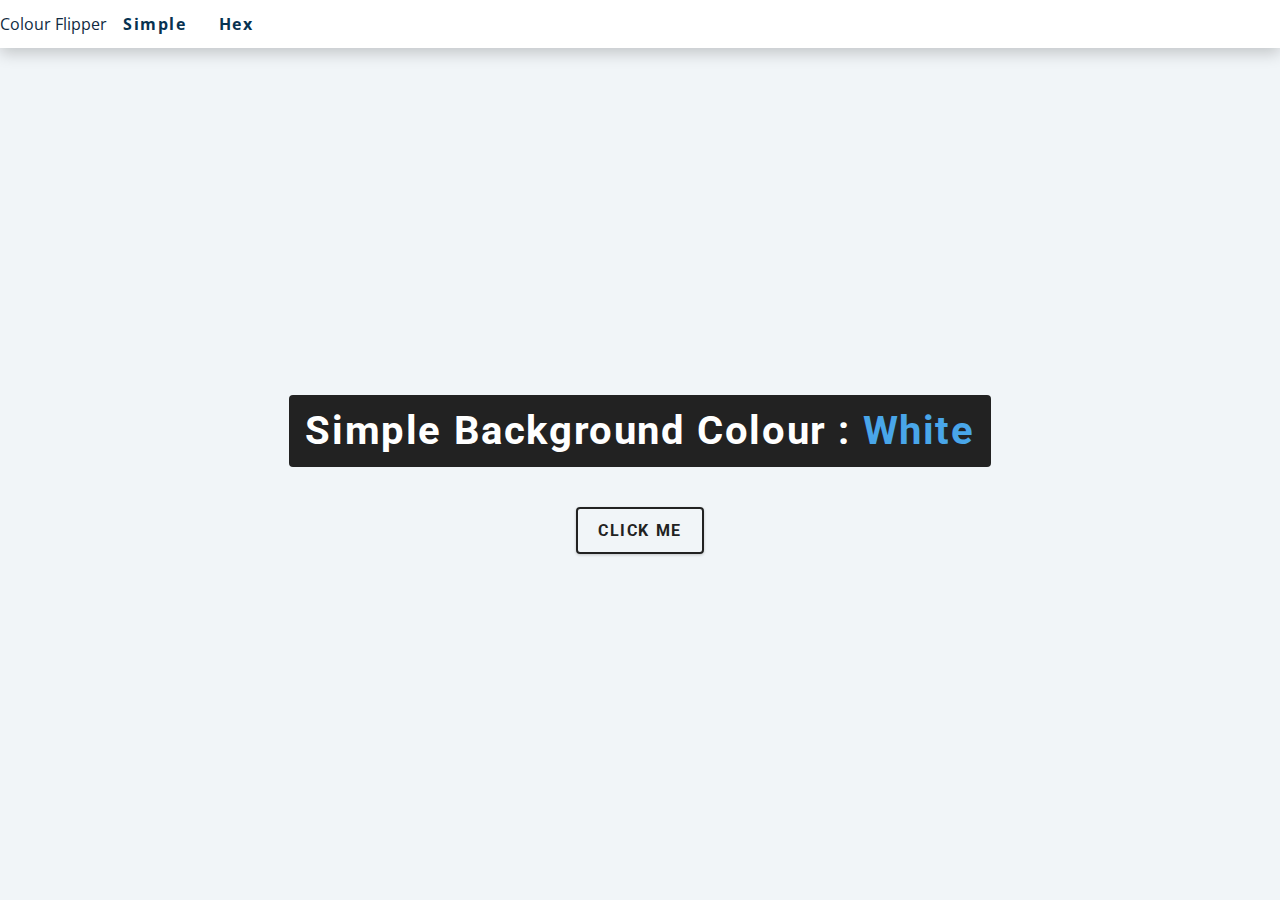
<file: index.html>
<!DOCTYPE html>
<html lang="en">

<head>
    <meta charset="UTF-8" />
    <meta name="viewport" content="width=device-width, initial-scale=1.0" />
    <title>Colour Flipper || Simple</title>
    <!-- styles -->
    <link rel="stylesheet" href="resources/style.css" />

</head>
<body>
    <nav>
      <div class="nav-centre">
        <ul class="nav-links">
            <li>Colour Flipper</li>
            <li>
                <a href="index.html">Simple</a>
            </li>
            <li>
                <a href="hex.html">Hex</a>
            </li>
        </ul>
      </div>  
    </nav>
    <main>
        <div class="container">
            <h2>
               Simple Background colour : 
                <span class="color">
                    White
                </span>
            </h2>
        <button class="btn btn-hero" id="btn">click me</button>
        </div>
    </main>
    <!-- javascript -->
    <script src="app.js">
    </script>
</body>

</html>
</file>
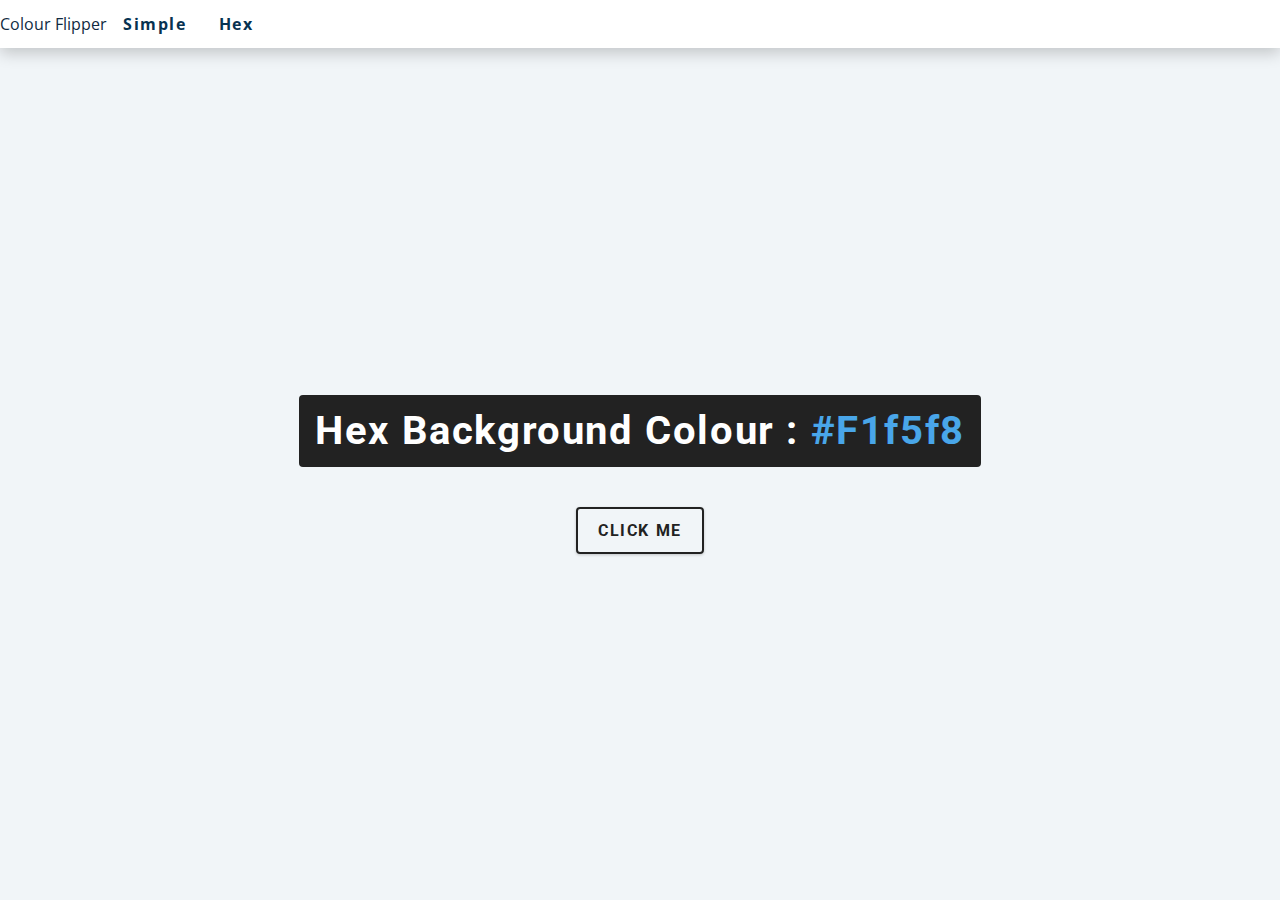
<file: hex.html>
<!DOCTYPE html>
<html lang="en">

<head>
    <meta charset="UTF-8" />
    <meta name="viewport" content="width=device-width, initial-scale=1.0" />
    <title>Colour Flipper || Hex</title>
    <!-- styles -->
    <link rel="stylesheet" href="resources/style.css" />

</head>
<body>
    <nav>
      <div class="nav-centre">
        <ul class="nav-links">
            <li>Colour Flipper</li>
            <li>
                <a href="index.html">Simple</a>
            </li>
            <li>
                <a href="hex.html">Hex</a>
            </li>
        </ul>
      </div>  
    </nav>
    <main>
        <div class="container">
            <h2>
                Hex Background colour : 
                <span class="color">
                    #f1f5f8
                </span>
            </h2>
            <button class="btn btn-hero" id="btn">click me</button>
        </div>
    </main>
    <!-- javascript -->
    <script src="hex.js">
    </script>
</body>

</html>
</file>
<file: resources/style.css>
/*
=============== 
Fonts
===============
*/
@import url("https://fonts.googleapis.com/css?family=Open+Sans|Roboto:400,700&display=swap");

/*
=============== 
Variables
===============
*/

:root {
  /* dark shades of primary color*/
  --clr-primary-1: hsl(205, 86%, 17%);
  --clr-primary-2: hsl(205, 77%, 27%);
  --clr-primary-3: hsl(205, 72%, 37%);
  --clr-primary-4: hsl(205, 63%, 48%);
  /* primary/main color */
  --clr-primary-5: hsl(205, 78%, 60%);
  /* lighter shades of primary color */
  --clr-primary-6: hsl(205, 89%, 70%);
  --clr-primary-7: hsl(205, 90%, 76%);
  --clr-primary-8: hsl(205, 86%, 81%);
  --clr-primary-9: hsl(205, 90%, 88%);
  --clr-primary-10: hsl(205, 100%, 96%);
  /* darkest grey - used for headings */
  --clr-grey-1: hsl(209, 61%, 16%);
  --clr-grey-2: hsl(211, 39%, 23%);
  --clr-grey-3: hsl(209, 34%, 30%);
  --clr-grey-4: hsl(209, 28%, 39%);
  /* grey used for paragraphs */
  --clr-grey-5: hsl(210, 22%, 49%);
  --clr-grey-6: hsl(209, 23%, 60%);
  --clr-grey-7: hsl(211, 27%, 70%);
  --clr-grey-8: hsl(210, 31%, 80%);
  --clr-grey-9: hsl(212, 33%, 89%);
  --clr-grey-10: hsl(210, 36%, 96%);
  --clr-white: #fff;
  --clr-red-dark: hsl(360, 67%, 44%);
  --clr-red-light: hsl(360, 71%, 66%);
  --clr-green-dark: hsl(125, 67%, 44%);
  --clr-green-light: hsl(125, 71%, 66%);
  --clr-black: #222;
  --ff-primary: "Roboto", sans-serif;
  --ff-secondary: "Open Sans", sans-serif;
  --transition: all 0.3s linear;
  --spacing: 0.1rem;
  --radius: 0.25rem;
  --light-shadow: 0 5px 15px rgba(0, 0, 0, 0.1);
  --dark-shadow: 0 5px 15px rgba(0, 0, 0, 0.2);
  --max-width: 1170px;
  --fixed-width: 620px;
}
/*
=============== 
Global Styles
===============
*/

*,
::after,
::before {
  margin: 0;
  padding: 0;
  box-sizing: border-box;
}
body {
  font-family: var(--ff-secondary);
  background: var(--clr-grey-10);
  color: var(--clr-grey-1);
  line-height: 1.5;
  font-size: 0.875rem;
}
ul {
  list-style-type: none;
}
a {
  text-decoration: none;
  margin-left: 1rem;
}
h1,
h2,
h3,
h4 {
  letter-spacing: var(--spacing);
  text-transform: capitalize;
  line-height: 1.25;
  margin-bottom: 0.75rem;
  font-family: var(--ff-primary);
}
h1 {
  font-size: 3rem;
}
h2 {
  font-size: 2rem;
}
h3 {
  font-size: 1.25rem;
}
h4 {
  font-size: 0.875rem;
}
p {
  margin-bottom: 1.25rem;
  color: var(--clr-grey-5);
}
@media screen and (min-width: 800px) {
  h1 {
    font-size: 4rem;
  }
  h2 {
    font-size: 2.5rem;
  }
  h3 {
    font-size: 1.75rem;
  }
  h4 {
    font-size: 1rem;
  }
  body {
    font-size: 1rem;
  }
  h1,
  h2,
  h3,
  h4 {
    line-height: 1;
  }
}
/*  global classes */

/* section */
.section {
  padding: 5rem 0;
}

.section-center {
  width: 90vw;
  margin: 0 auto;
  max-width: 1170px;
}
@media screen and (min-width: 992px) {
  .section-center {
    width: 95vw;
  }
}
main {
  min-height: 100vh;
  display: grid;
  place-items: center;
}

/*
=============== 
Nav
===============
*/
nav {
  background: var(--clr-white);
  height: 3rem;
  display: grid;
  align-items: center;
  box-shadow: var(--dark-shadow);
}
.nav-center {
  width: 90vw;
  max-width: var(--fixed-width);
  margin: 0 auto;
  display: flex;
  align-items: center;
  justify-content: space-between;
}
.nav-center h4 {
  margin-bottom: 0;
  color: var(--clr-primary-5);
}
.nav-links {
  display: flex;
}
nav a {
  text-transform: capitalize;
  font-weight: 700;
  font-size: 1rem;
  color: var(--clr-primary-1);
  letter-spacing: var(--spacing);
  margin-right: 1rem;
}
nav a:hover {
  color: var(--clr-primary-5);
}
/*
=============== 
Container
===============
*/
main {
  min-height: calc(100vh - 3rem);
  display: grid;
  place-items: center;
}
.container {
  text-align: center;
}
.container h2 {
  background: var(--clr-black);
  color: var(--clr-white);
  padding: 1rem;
  border-radius: var(--radius);
  margin-bottom: 2.5rem;
}
.color {
  color: var(--clr-primary-5);
}
.btn-hero {
  font-family: var(--ff-primary);
  text-transform: uppercase;
  background: transparent;
  color: var(--clr-black);
  letter-spacing: var(--spacing);
  display: inline-block;
  font-weight: 700;
  transition: var(--transition);
  border: 2px solid var(--clr-black);
  cursor: pointer;
  box-shadow: 0 1px 3px rgba(0, 0, 0, 0.2);
  border-radius: var(--radius);
  font-size: 1rem;
  padding: 0.75rem 1.25rem;
}
.btn-hero:hover {
  color: var(--clr-white);
  background: var(--clr-black);
}
</file>
